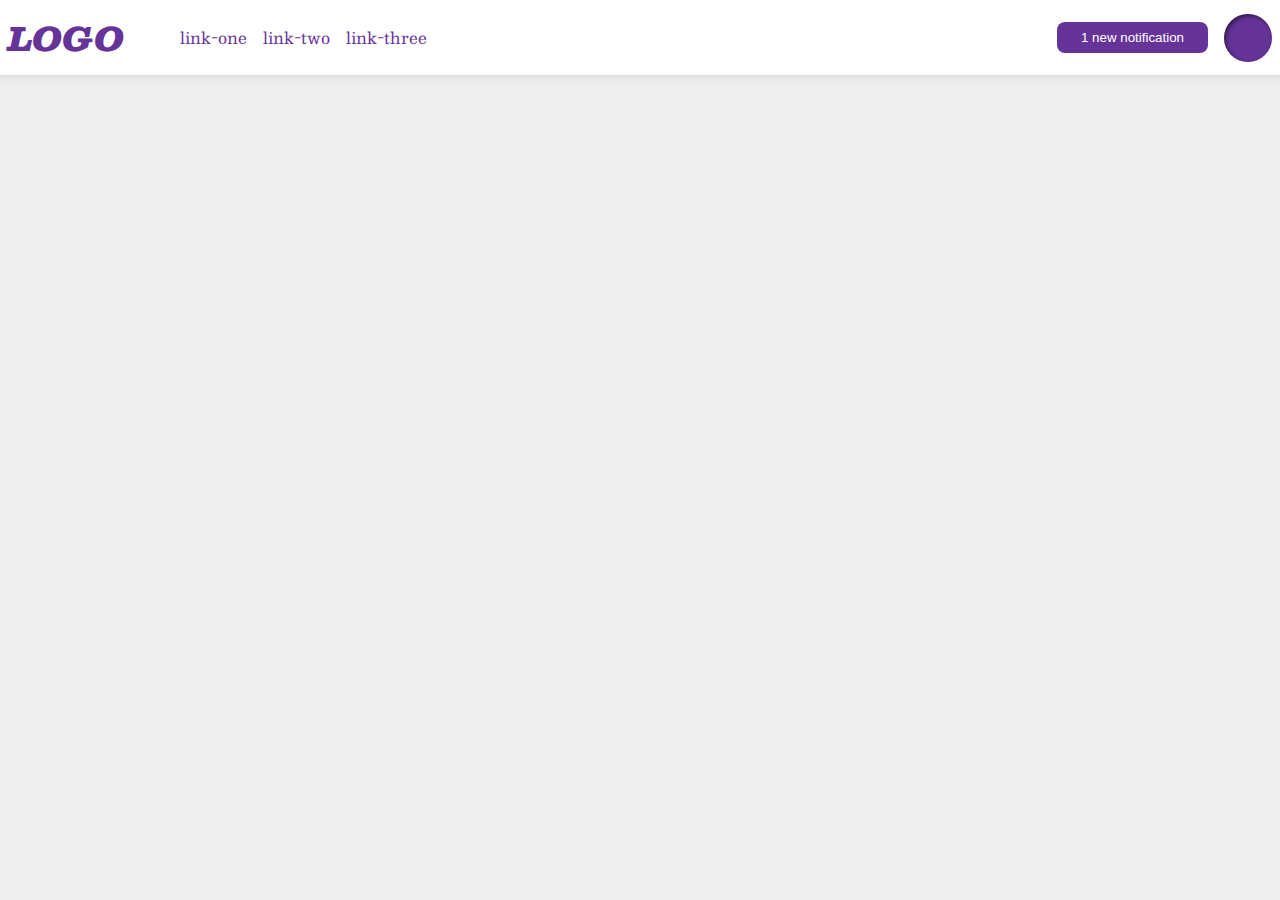
<file: flex/03-flex-header-2/index.html>
<!DOCTYPE html>
<html lang="en">
<head>
  <meta charset="UTF-8">
  <meta http-equiv="X-UA-Compatible" content="IE=edge">
  <meta name="viewport" content="width=device-width, initial-scale=1.0">
  <title>Flex Header 2</title>
  <link rel="stylesheet" href="style.css">
</head>
<body>
  <div class="header">
    <div class="header-left">
      <div class="logo">
        LOGO
      </div>
      <ul class="links">
        <li><a href="google.com">link-one</a></li>
        <li><a href="google.com">link-two</a></li>
        <li><a href="google.com">link-three</a></li>
      </ul>
    </div>
    <div class="header-right">
      <button class="notifications">
        1 new notification
      </button>
      <div class="profile-image"></div>
    </div>
  </div>
</body>
</html>
</file>
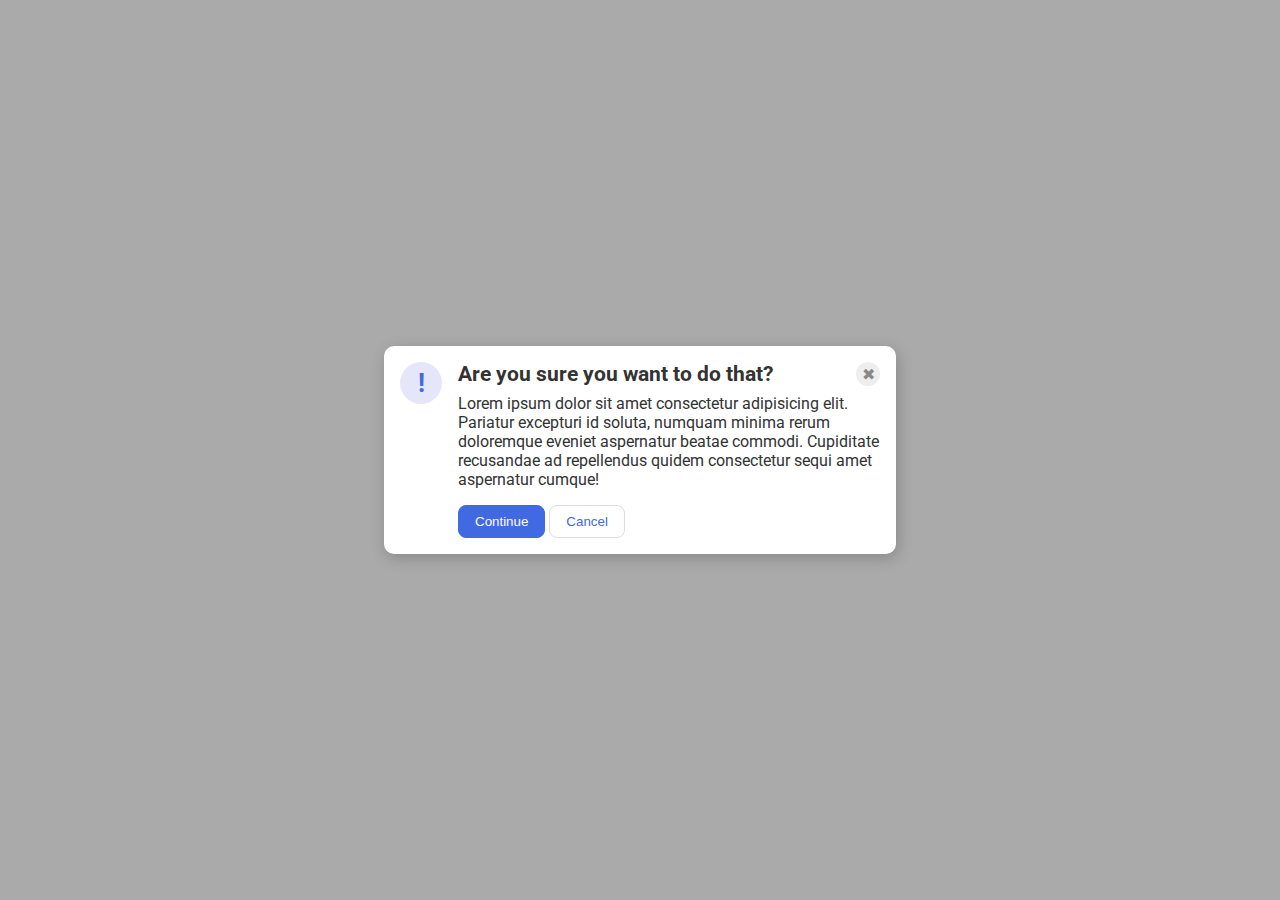
<file: flex/05-flex-modal/index.html>
<!DOCTYPE html>
<html lang="en">
<head>
  <meta charset="UTF-8">
  <meta http-equiv="X-UA-Compatible" content="IE=edge">
  <meta name="viewport" content="width=device-width, initial-scale=1.0">
  <link rel="stylesheet" href="style.css">
  <title>Modal</title>
</head>
<body>
  <div class="modal">
    <div class="icon">!</div>
    <div class="prompt">
      <div class="header-with-button">
        <div class="header">Are you sure you want to do that?</div>
        <div class="close-button">✖</div>
      </div>
      <div class="text">Lorem ipsum dolor sit amet consectetur adipisicing elit. Pariatur excepturi id soluta, numquam minima rerum doloremque eveniet aspernatur beatae commodi. Cupiditate recusandae ad repellendus quidem consectetur sequi amet aspernatur cumque!</div>
      <button class="continue">Continue</button>
      <button class="cancel">Cancel</button>
    </div>
  </div>
</body>
</html>
</file>
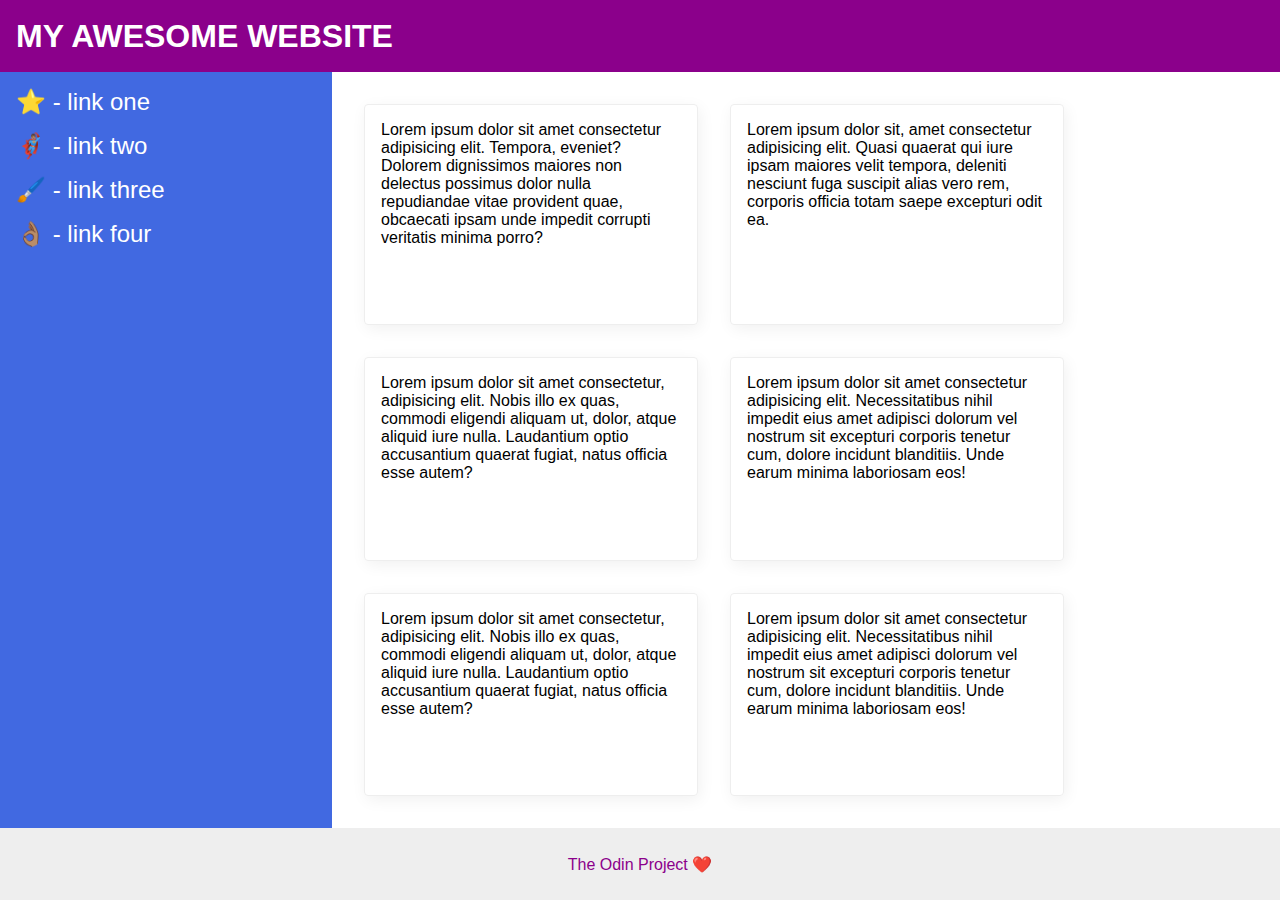
<file: flex/07-flex-layout-2/index.html>
<!DOCTYPE html>
<html lang="en">
<head>
  <meta charset="UTF-8">
  <meta http-equiv="X-UA-Compatible" content="IE=edge">
  <meta name="viewport" content="width=device-width, initial-scale=1.0">
  <title>The Holy Grail</title>
  <link rel="stylesheet" href="style.css">
</head>
<body>
  <div class="header">
    MY AWESOME WEBSITE
  </div>
  
  <div class="content">
    <div class="sidebar">
      <ul>
        <li><a href="google.com">⭐ - link one</a></li>
        <li><a href="google.com">🦸🏽‍♂️ - link two</a></li>
        <li><a href="google.com">🖌️ - link three</a></li>
        <li><a href="google.com">👌🏽 - link four</a></li>
      </ul>
    </div>
    <div class="card-container">
      <div class="card">Lorem ipsum dolor sit amet consectetur adipisicing elit. Tempora, eveniet? Dolorem dignissimos maiores non delectus possimus dolor nulla repudiandae vitae provident quae, obcaecati ipsam unde impedit corrupti veritatis minima porro?</div>
      <div class="card">Lorem ipsum dolor sit, amet consectetur adipisicing elit. Quasi quaerat qui iure ipsam maiores velit tempora, deleniti nesciunt fuga suscipit alias vero rem, corporis officia totam saepe excepturi odit ea.</div>
      <div class="card">Lorem ipsum dolor sit amet consectetur, adipisicing elit. Nobis illo ex quas, commodi eligendi aliquam ut, dolor, atque aliquid iure nulla. Laudantium optio accusantium quaerat fugiat, natus officia esse autem?</div>
      <div class="card">Lorem ipsum dolor sit amet consectetur adipisicing elit. Necessitatibus nihil impedit eius amet adipisci dolorum vel nostrum sit excepturi corporis tenetur cum, dolore incidunt blanditiis. Unde earum minima laboriosam eos!</div>
      <div class="card">Lorem ipsum dolor sit amet consectetur, adipisicing elit. Nobis illo ex quas, commodi eligendi aliquam ut, dolor, atque aliquid iure nulla. Laudantium optio accusantium quaerat fugiat, natus officia esse autem?</div>
      <div class="card">Lorem ipsum dolor sit amet consectetur adipisicing elit. Necessitatibus nihil impedit eius amet adipisci dolorum vel nostrum sit excepturi corporis tenetur cum, dolore incidunt blanditiis. Unde earum minima laboriosam eos!</div>
    </div>
  </div>
  
  <div class="footer">
    The Odin Project ❤️
  </div>
</body>
</html>
</file>
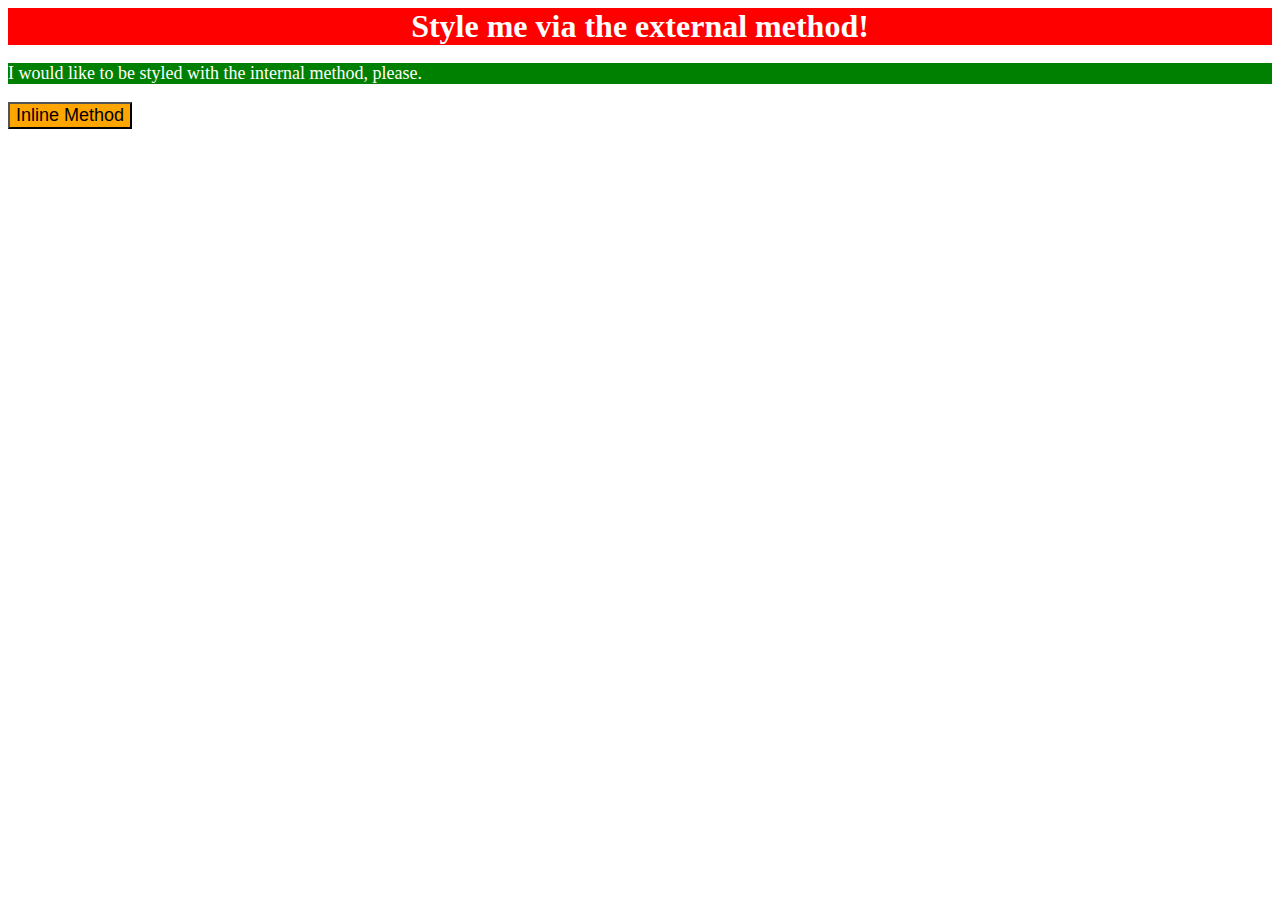
<file: foundations/01-css-methods/index.html>
<!DOCTYPE html>
<html lang="en">
<head>
  <meta charset="UTF-8">
  <meta http-equiv="X-UA-Compatible" content="IE=edge">
  <meta name="viewport" content="width=device-width, initial-scale=1.0">
  <link rel="stylesheet" href="style.css">
  <title>Methods for Adding CSS</title>
  <style>
    p {
      background-color: green;
      color:white;
      font-size: 18px;
    }
  </style>
</head>
<body>
  <div>Style me via the external method!</div>
  <p>I would like to be styled with the internal method, please.</p>
  <button style="background-color: orange; font-size: 18px;">Inline Method</button>
</body>
</html>
</file>
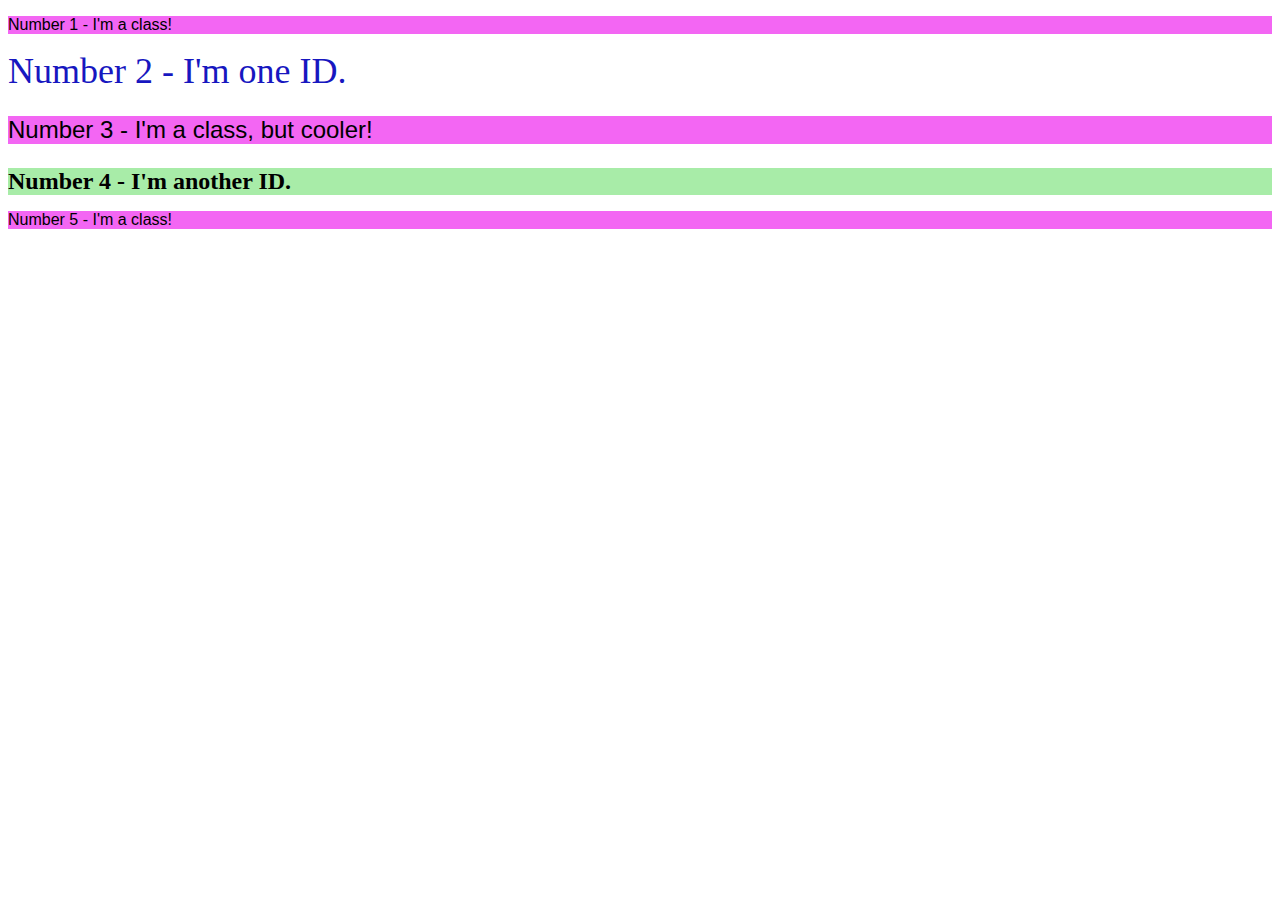
<file: foundations/02-class-id-selectors/index.html>
<!DOCTYPE html>
<html lang="en">
<head>
  <meta charset="UTF-8">
  <meta http-equiv="X-UA-Compatible" content="IE=edge">
  <meta name="viewport" content="width=device-width, initial-scale=1.0">
  <title>Class and ID Selectors</title>
  <link rel="stylesheet" href="style.css">
</head>
<body>
  <p class="odd">Number 1 - I'm a class!</p>
  <div id="number2">Number 2 - I'm one ID.</div>
  <p class="odd cooler">Number 3 - I'm a class, but cooler!</p>
  <div id="number4">Number 4 - I'm another ID.</div>
  <p class="odd">Number 5 - I'm a class!</p>
</body>
</html>
</file>
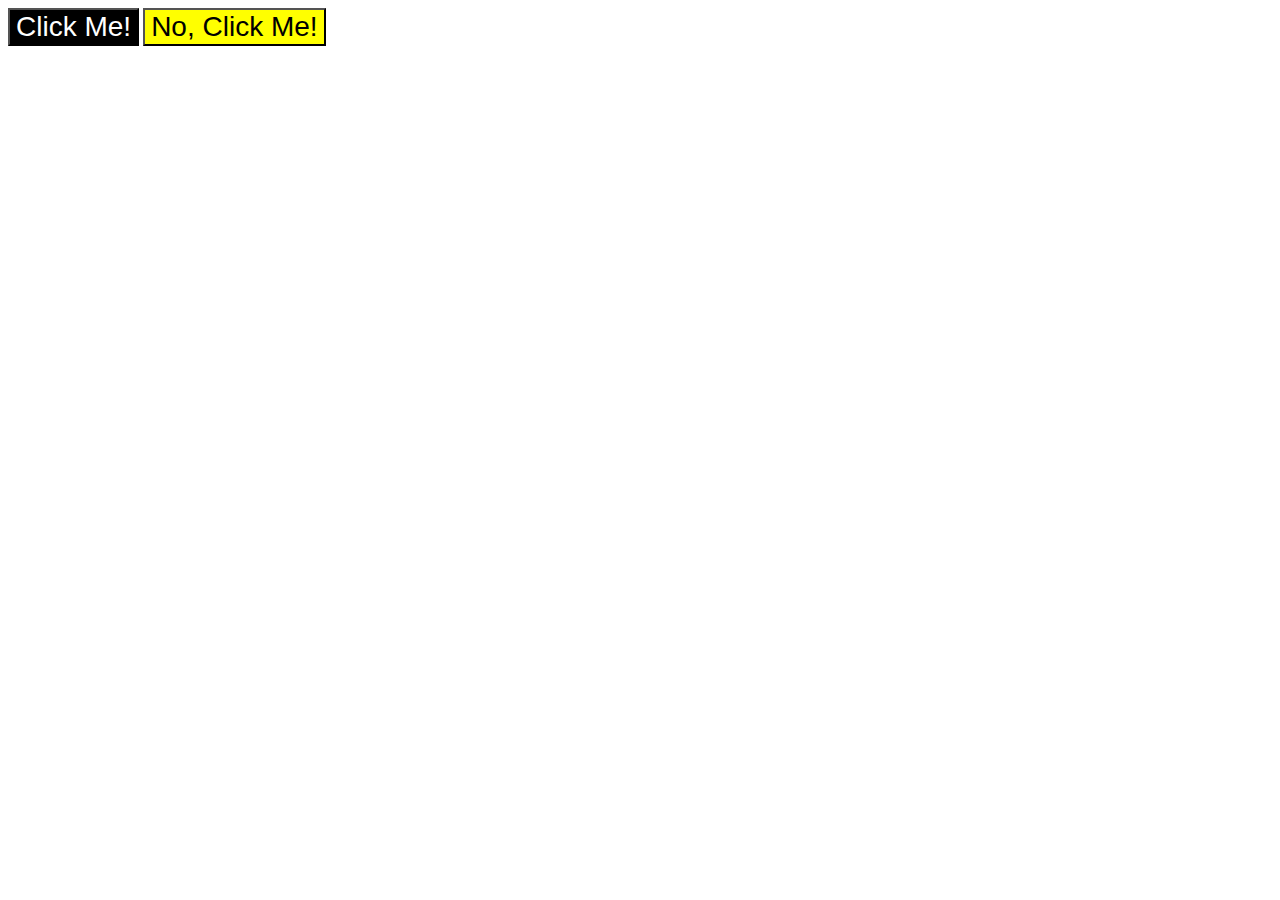
<file: foundations/03-grouping-selectors/index.html>
<!DOCTYPE html>
<html lang="en">
<head>
  <meta charset="UTF-8">
  <meta http-equiv="X-UA-Compatible" content="IE=edge">
  <meta name="viewport" content="width=device-width, initial-scale=1.0">
  <title>Grouping Selectors</title>
  <link rel="stylesheet" href="style.css">
</head>
<body>
  <button class="black-btn">Click Me!</button>
  <button class="yellow-btn">No, Click Me!</button>
</body>
</html>
</file>
<file: flex/03-flex-header-2/style.css>
/* this is some magical font-importing.  
you'll learn about it later. */
@import url('https://fonts.googleapis.com/css2?family=Besley:ital,wght@0,400;1,900&display=swap');

body {
  margin: 0;
  background: #eee;
  font-family: Besley, serif;
}

.header {
  background: white;
  border-bottom: 1px solid #ddd;
  box-shadow: 0 0 8px rgba(0,0,0,.1);
  padding: 8px;
  display: flex;
  justify-content: space-between;
  align-items: center;
}

.header-left, .header-right, .links {
  display: flex;
  align-items: center;
  gap: 16px;
}

.profile-image {
  background: rebeccapurple;
  box-shadow: inset 2px 2px 4px rgba(0,0,0,.5);
  border-radius: 50%;
  width: 48px;
  height:  48px;
}

.logo {
  color: rebeccapurple;
  font-size: 32px;
  font-weight: 900;
  font-style: italic;
}

button {
  border: none;
  border-radius: 8px;
  background: rebeccapurple;
  color: white;
  padding: 8px 24px;
}

a {
  /* this removes the line under our links */
  text-decoration: none;
  color: rebeccapurple;
}

ul {
  list-style-type: none;
}
</file>
<file: flex/05-flex-modal/style.css>
@import url('https://fonts.googleapis.com/css2?family=Roboto:wght@400;700&display=swap');

html, body {
  height: 100%;
}

body {
  font-family: Roboto, sans-serif;
  margin: 0;
  background: #aaa;
  color: #333;
  /* I'll give you this one for free lol */
  display: flex;
  align-items: center;
  justify-content: center;
}

.modal {
  background: white;
  width: 480px;
  border-radius: 10px;
  box-shadow: 2px 4px 16px rgba(0,0,0,.2);
  display: flex;
  padding: 16px;
  gap: 16px;
}

.icon {
  color: royalblue;
  font-size: 26px;
  font-weight: 700;
  background: lavender;
  width: 42px;
  height: 42px;
  border-radius: 50%;
  display: flex;
  align-items: center;
  justify-content: center;
  flex-shrink: 0;
}

.header-with-button {
  display: flex;
  justify-content: space-between;
  align-items: center;
}

.header {
  font-weight: bold;
  font-size: 1.3em;
}

.close-button {
  background: #eee;
  border-radius: 50%;
  color: #888;
  font-weight: 400;
  font-size: 16px;
  height: 24px;
  width: 24px;
  display: flex;
  align-items: center;
  justify-content: center;
}

.text {
  margin: 8px 0 16px 0;
}

button {
  padding: 8px 16px;
  border-radius: 8px;
}

button.continue {
  background: royalblue;
  border: 1px solid royalblue;
  color: white;
}

button.cancel {
  background: white;
  border: 1px solid #ddd;
  color: royalblue;
}
</file>
<file: flex/07-flex-layout-2/style.css>
body {
  font-family: -apple-system, BlinkMacSystemFont, 'Segoe UI', Roboto, Oxygen, Ubuntu, Cantarell, 'Open Sans', 'Helvetica Neue', sans-serif;
  margin: 0;
  min-height: 100vh;
  display: flex;
  flex-direction: column;
  justify-content: space-between;
}

.header {
  height: 72px;
  background: darkmagenta;
  color: white;
  display: flex;
  align-items: center;
  padding-left: 16px;
  font-weight: 900;
  font-size: 32px;
}

.footer {
  height: 72px;
  background: #eee;
  color: darkmagenta;
  display: flex;
  justify-content: center;
  align-items: center;
}

.content {
  display: flex;
  flex: 1;
}

.sidebar {
  min-width: 300px;
  background: royalblue;
  padding: 16px;
}

.card-container {
  padding: 32px;
  display: flex;
  gap: 32px;
  flex-wrap: wrap;
}

.card {
  border: 1px solid #eee;
  box-shadow: 2px 4px 16px rgba(0,0,0,.06);
  border-radius: 4px;
  padding: 16px;
  width: 300px;
}

ul {
  padding: 0;
  margin: 0;
}

li {
  list-style: none;
  font-size: 24px;
  margin-bottom: 16px;
}

li a {
  text-decoration: none;
  color: white;
}
</file>
<file: foundations/01-css-methods/style.css>
div {
    background-color: red;
    color: white;
    font-size: 32px;
    text-align: center;
    font-weight: bold;
}
</file>
<file: foundations/02-class-id-selectors/style.css>
.odd {
    background-color: rgb(243, 102, 243);
    font-family: 'Verdana', sans-serif;
}

#number2 {
    color: rgb(23, 23, 192);
    font-size: 36px;
}

.odd.cooler {
    font-size: 24px;
}

#number4 {
    background-color: rgb(168, 236, 168);
    font-size: 24px;
    font-weight: 700;
}
</file>
<file: foundations/03-grouping-selectors/style.css>
button {
    font-size: 28px;
    font-family: Helvetica, 'Times New Roman', sans-serif;
}

.black-btn {
    background-color: black;
    color:white;
}

.yellow-btn {
    background-color: yellow;
}
</file>
